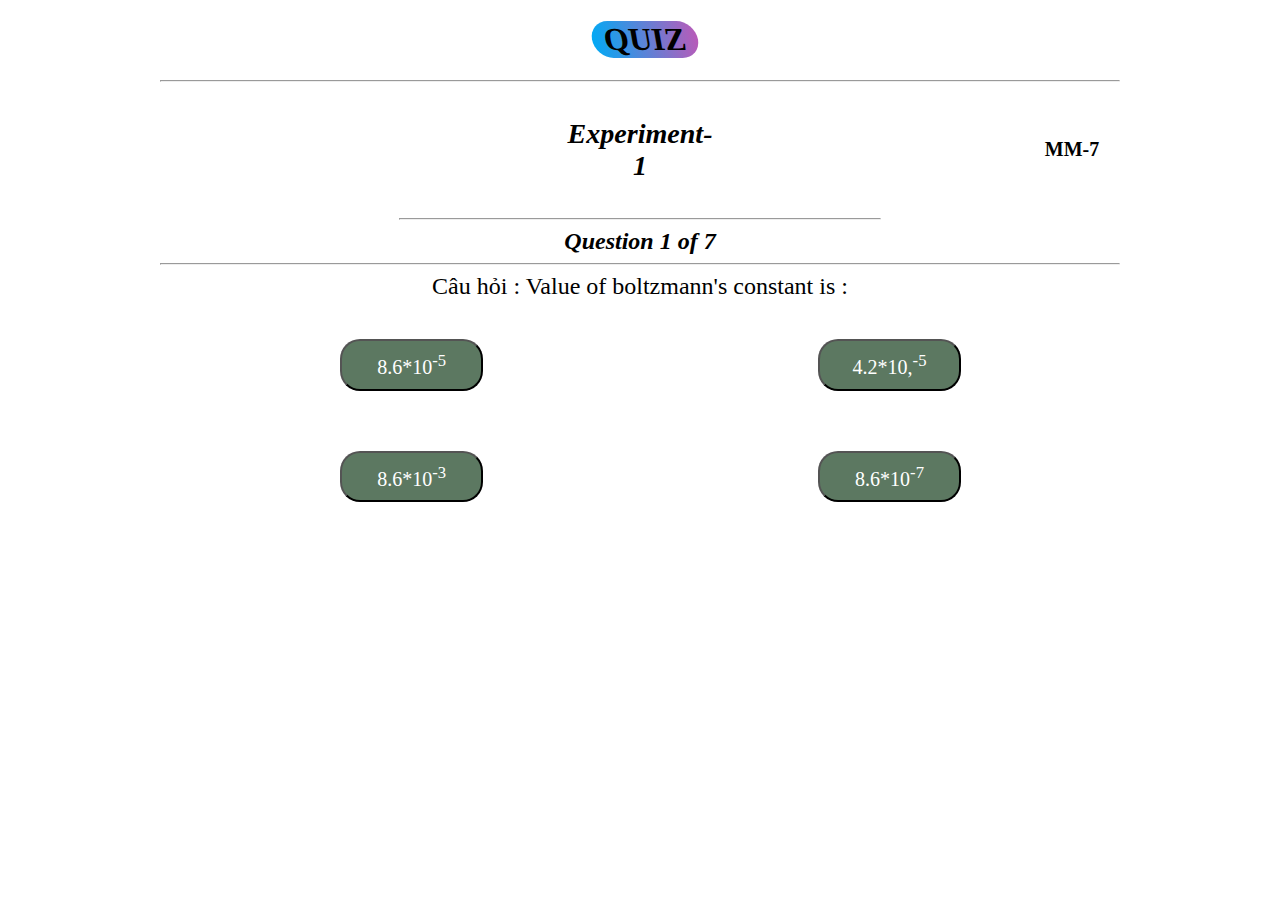
<file: exp1.html>
<!DOCTYPE html>
<html>
<head>
	<title>Experiment-1</title>
	<link rel="stylesheet" type="text/css" href="css\style.css">
	<style type="text/css">
		h6{
			font-size: 20px;
			border: 10px solid transparent;
  
  border-image: url(https://www.freeiconspng.com/uploads/decorative-border-png-image-25.png) 17% round;
		}

	</style>
</head>
<meta name="viewport" content="width=device-width, initial-scale=1.0">
<body>
	<div class="container">
	<h1 class="head " id="head">QUIZ</h1>
	<hr id="hr1" class="hr">
	<div id="exp"><h3>Experiment-1</h3></div>
	<h6>MM-7</h6>
	<hr id="hr2" class="hr">
	<h5 id="para1" class="trans"></h5>
	<hr id="hr3">
	<p id="ques"></p><br><br>
	<div id="but">
	<button id="b1" class="b" value="A"></button>
	<button id="b2" class="b" value="B"></button>
	<button id="b3" class="b" value="C"></button>
	<button id="b4" class="b" value="D"></button>
	</div>
	</div>
	<script src="js\code1.js"></script>
	
</body>
</html>
</file>
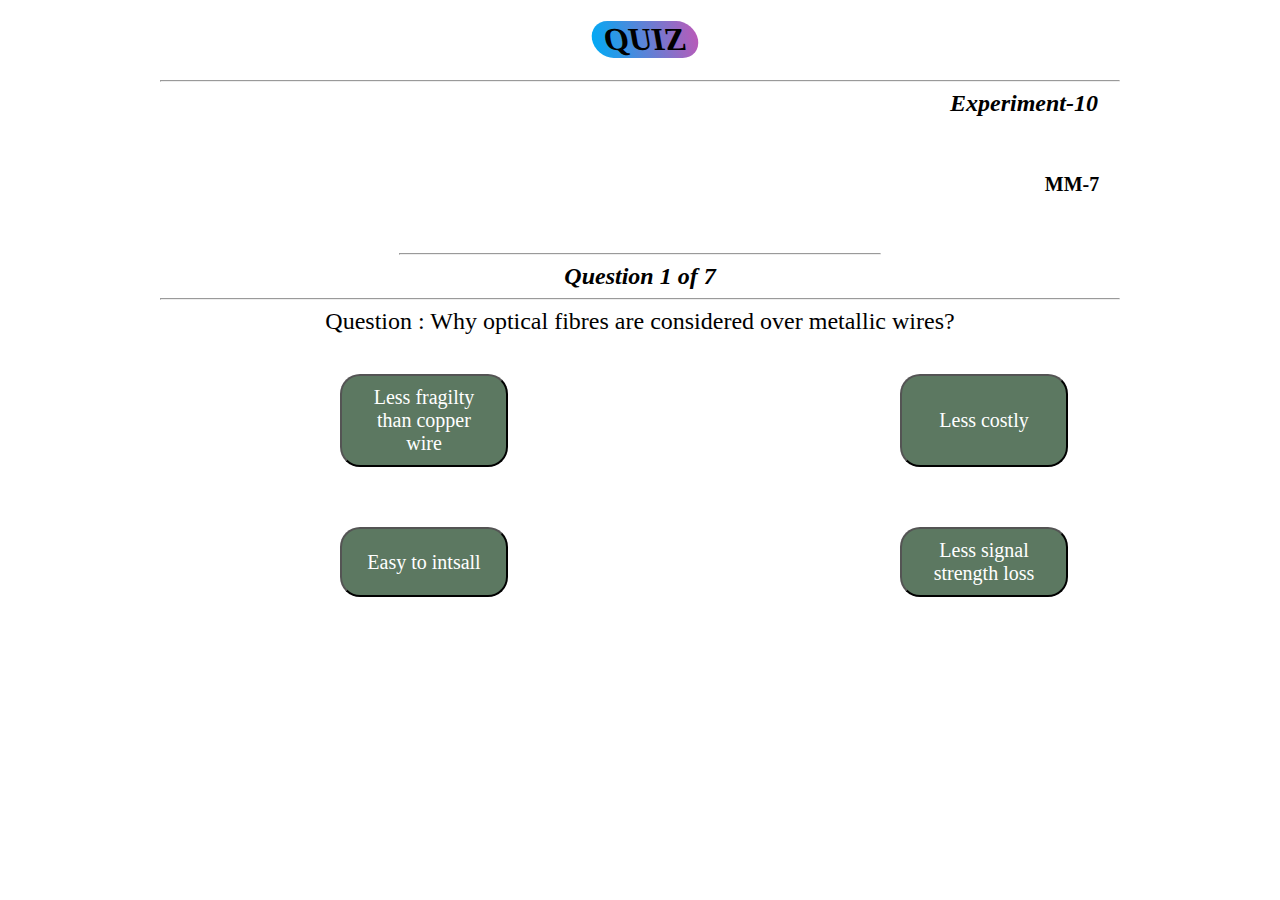
<file: exp10.html>
<!DOCTYPE html>
<html>
<head>
	<title>Experiment-10</title>
	<link rel="stylesheet" type="text/css" href="css\style.css">
	<style type="text/css">
		h6{
			font-size: 20px;
		}
	</style>
</head>
<meta name="viewport" content="width=device-width, initial-scale=1.0">
<body>
	<div class="container">
	<h1 class="head " id="head">QUIZ</h1>
	<hr id="hr1" class="hr">
	<h3 class="trans">Experiment-10</h3>
	<h6>MM-7</h6>
	<hr id="hr2" class="hr">
	<h5 id="para1" class="trans" ></h5>
	<hr id="hr3">
	<p id="ques"></p><br><br>
	<div id="but">
	<button id="b1" class="b" value="A"></button>
	<button id="b2" class="b" value="B"></button>
	<button id="b3" class="b" value="C"></button>
	<button id="b4" class="b" value="D"></button>
	</div>
	</div>
	<script src="js\code10.js"></script>
</body>
</html>
</file>
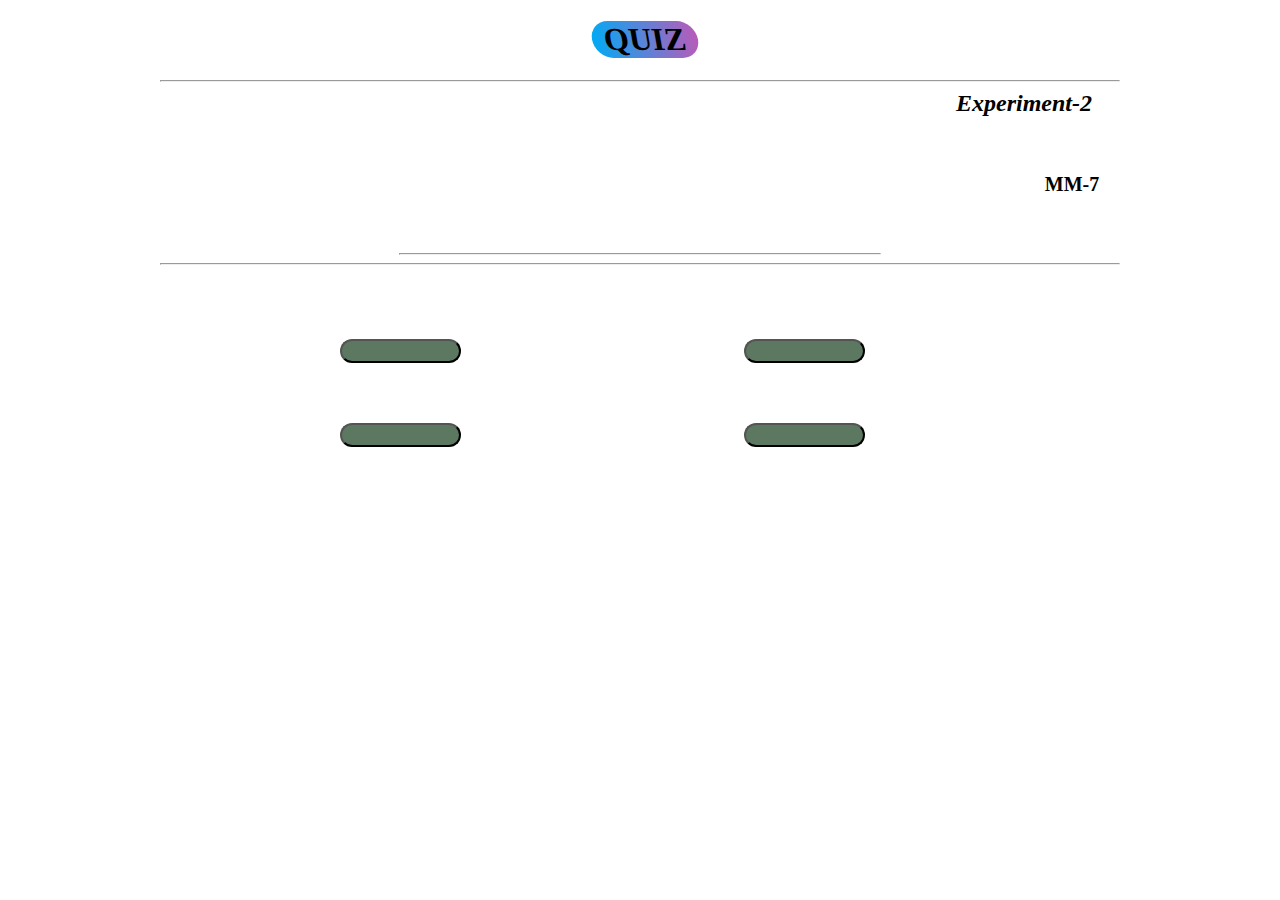
<file: exp2.html>
<!DOCTYPE html>
<html>
<head>
	<title>Experiment-2</title>
	<link rel="stylesheet" type="text/css" href="css\style.css">
	<style type="text/css">
		h6{
			font-size: 20px;
		}
	</style>
</head>
<meta name="viewport" content="width=device-width, initial-scale=1.0">
<body>
	<div class="container">
	<h1 class="head " id="head">QUIZ</h1>
	<hr id="hr1" class="hr">
	<h3 class="trans">Experiment-2</h3>
	<h6>MM-7</h6>
	<hr id="hr2" class="hr">
	<h5 id="para1" class="trans" ></h5>
	<hr id="hr3">
	<p id="ques"></p><br><br>
	<div id="but">
	<button id="b1" class="b" value="A"></button>
	<button id="b2" class="b" value="B"></button>
	<button id="b3" class="b" value="C"></button>
	<button id="b4" class="b" value="D"></button>
	</div>
	</div>
	<script src="js\code2.js"></script>
</body>
</html>
</file>
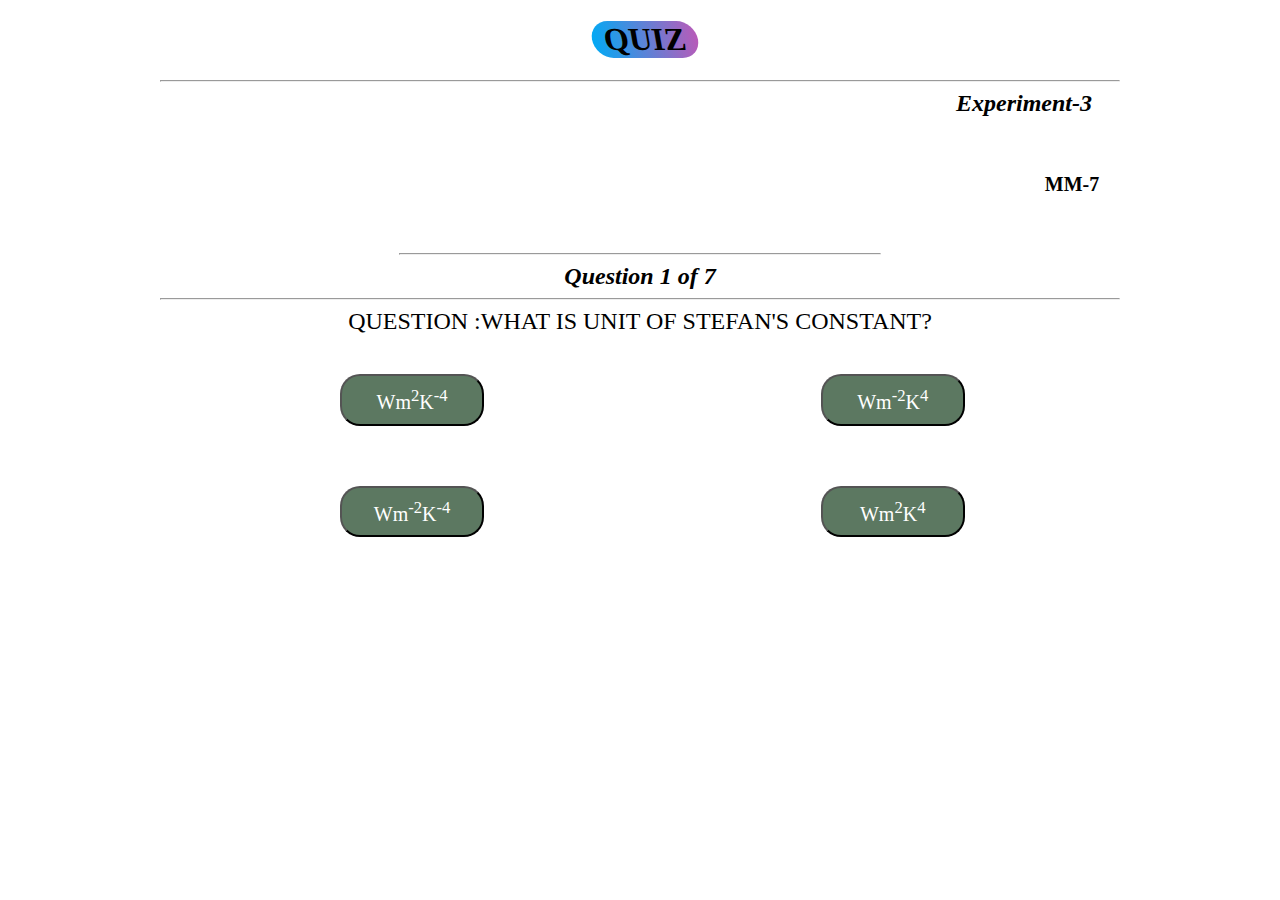
<file: exp3.html>
<!DOCTYPE html>
<html>
<head>
	<title>Experiment-3</title>
	<link rel="stylesheet" type="text/css" href="css\style.css">
	<style type="text/css">
		h6{
			font-size: 20px;
		}
	</style>
</head>
<meta name="viewport" content="width=device-width, initial-scale=1.0">
<body>
	<div class="container">
	<h1 class="head " id="head">QUIZ</h1>
	<hr id="hr1" class="hr">
	<h3 class="trans">Experiment-3</h3>
	<h6>MM-7</h6>
	<hr id="hr2" class="hr">
	<h5 id="para1" class="trans"></h5>
	<hr id="hr3">
	<p id="ques"></p><br><br>
	<div id="but">
	<button id="b1" class="b" value="A"></button>
	<button id="b2" class="b" value="B"></button>
	<button id="b3" class="b" value="C"></button>
	<button id="b4" class="b" value="D"></button>
	</div>
	</div>
	<script src="js\code3.js"></script>
</body>
</html>
</file>
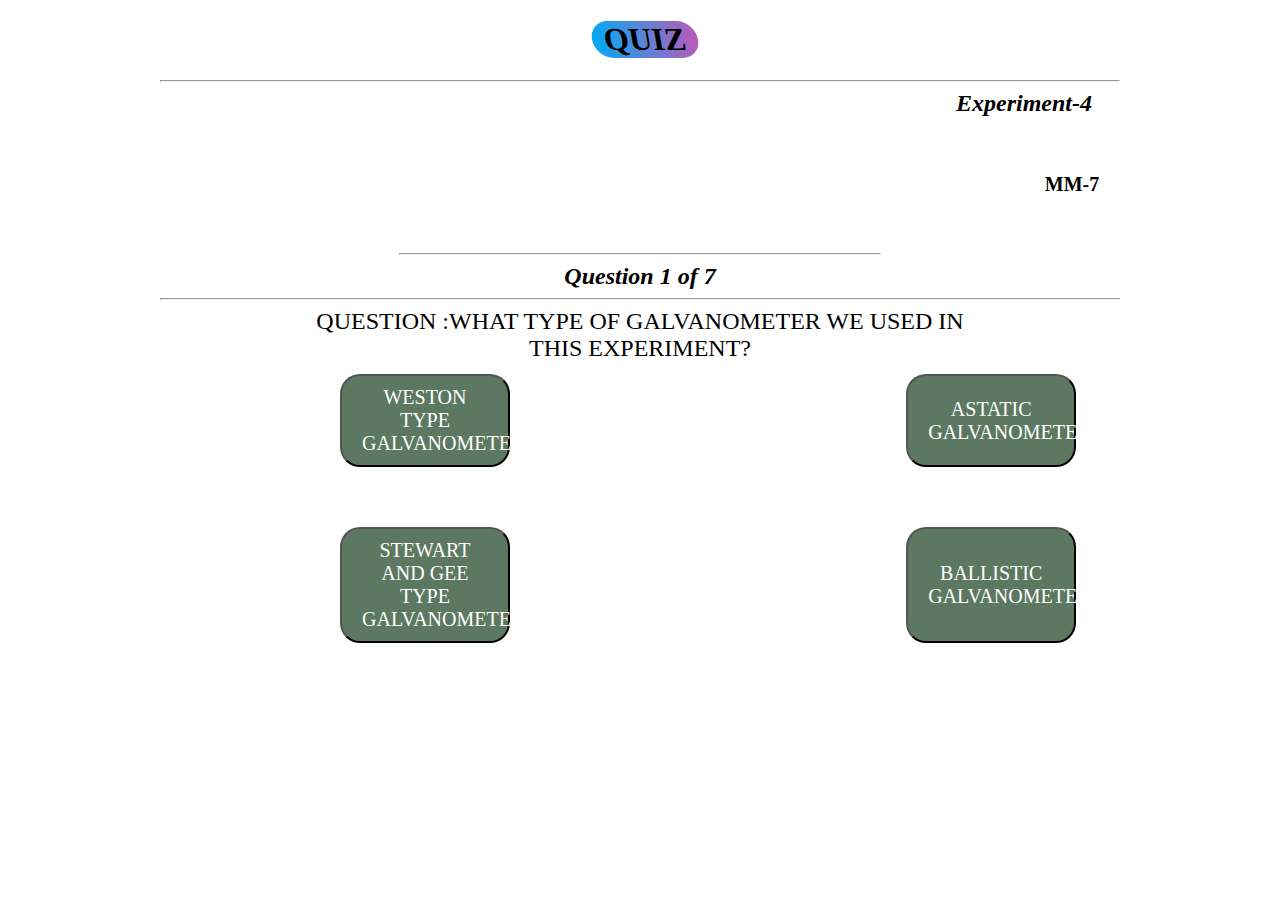
<file: exp4.html>
<!DOCTYPE html>
<html>
<head>
	<title>Experiment-4</title>
	<link rel="stylesheet" type="text/css" href="css\style.css">
	<style type="text/css">
		h6{
			font-size: 20px;
		}
	</style>
</head>
<meta name="viewport" content="width=device-width, initial-scale=1.0">
<body>
	<div class="container">
	<h1 class="head " id="head">QUIZ</h1>
	<hr id="hr1" class="hr">
	<h3 class="trans">Experiment-4</h3>
	<h6>MM-7</h6>
	<hr id="hr2" class="hr">
	<h5 id="para1" class="trans"></h5>
	<hr id="hr3">
	<p id="ques"></p><br><br>
	<div id="but">
	<button id="b1" class="b" value="A"></button>
	<button id="b2" class="b" value="B"></button>
	<button id="b3" class="b" value="C"></button>
	<button id="b4" class="b" value="D"></button>
	</div>
	</div>
	<script src="js\code4.js"></script>
</body>
</html>
</file>
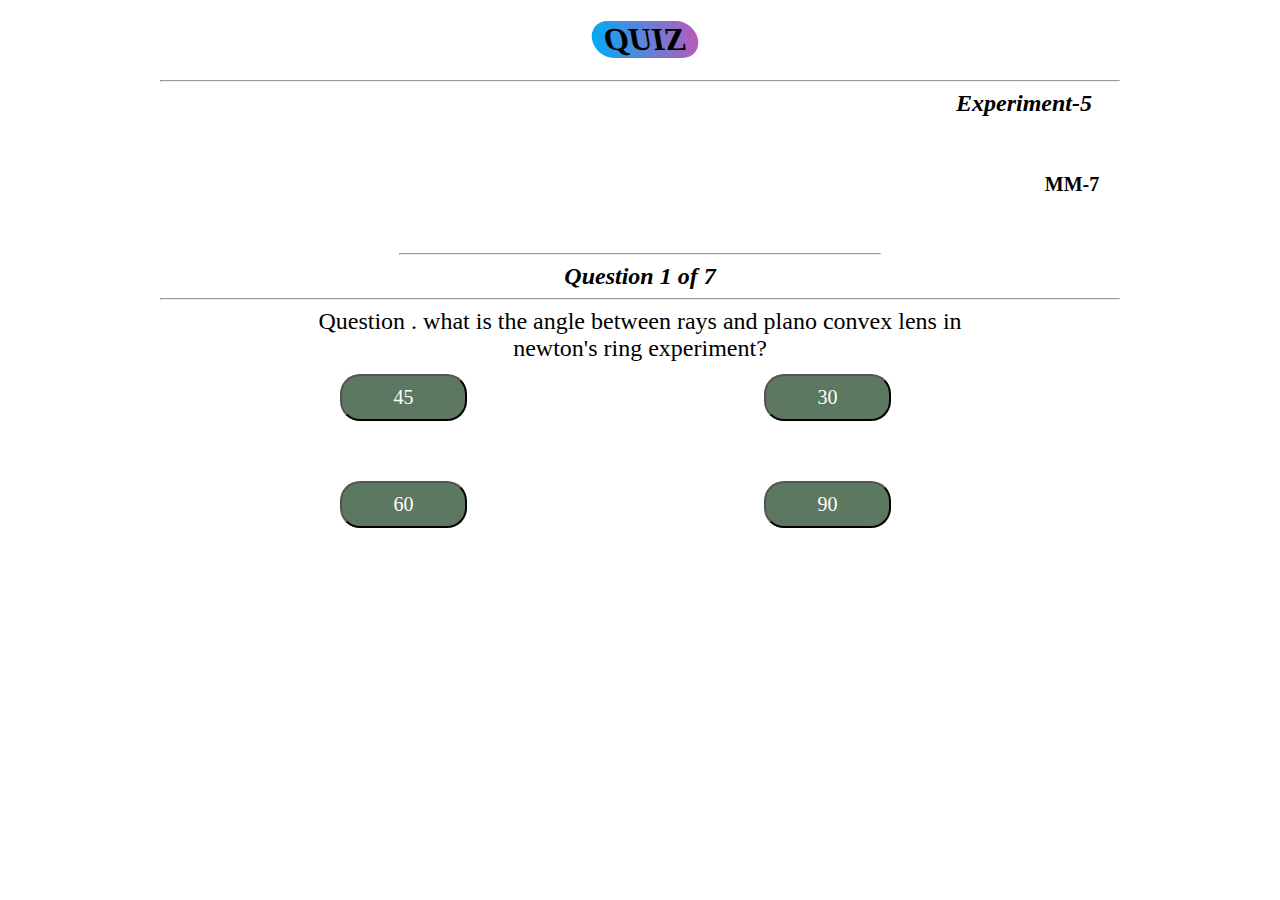
<file: exp5.html>
<!DOCTYPE html>
<html>
<head>
	<title>Experiment-5</title>
	<link rel="stylesheet" type="text/css" href="css\style.css">
	<style type="text/css">
		h6{
			font-size: 20px;
		}
	</style>
</head>
<meta name="viewport" content="width=device-width, initial-scale=1.0">
<body>
	<div class="container">
	<h1 class="head " id="head">QUIZ</h1>
	<hr id="hr1" class="hr">
	<h3 class="trans">Experiment-5</h3>
	<h6>MM-7</h6>
	<hr id="hr2" class="hr">
	<h5 id="para1" class="trans" ></h5>
	<hr id="hr3">
	<p id="ques"></p><br><br>
	<div id="but">
	<button id="b1" class="b" value="A"></button>
	<button id="b2" class="b" value="B"></button>
	<button id="b3" class="b" value="C"></button>
	<button id="b4" class="b" value="D"></button>
	</div>
	</div>
	<script src="js\code5.js"></script>
</body>
</html>
</file>
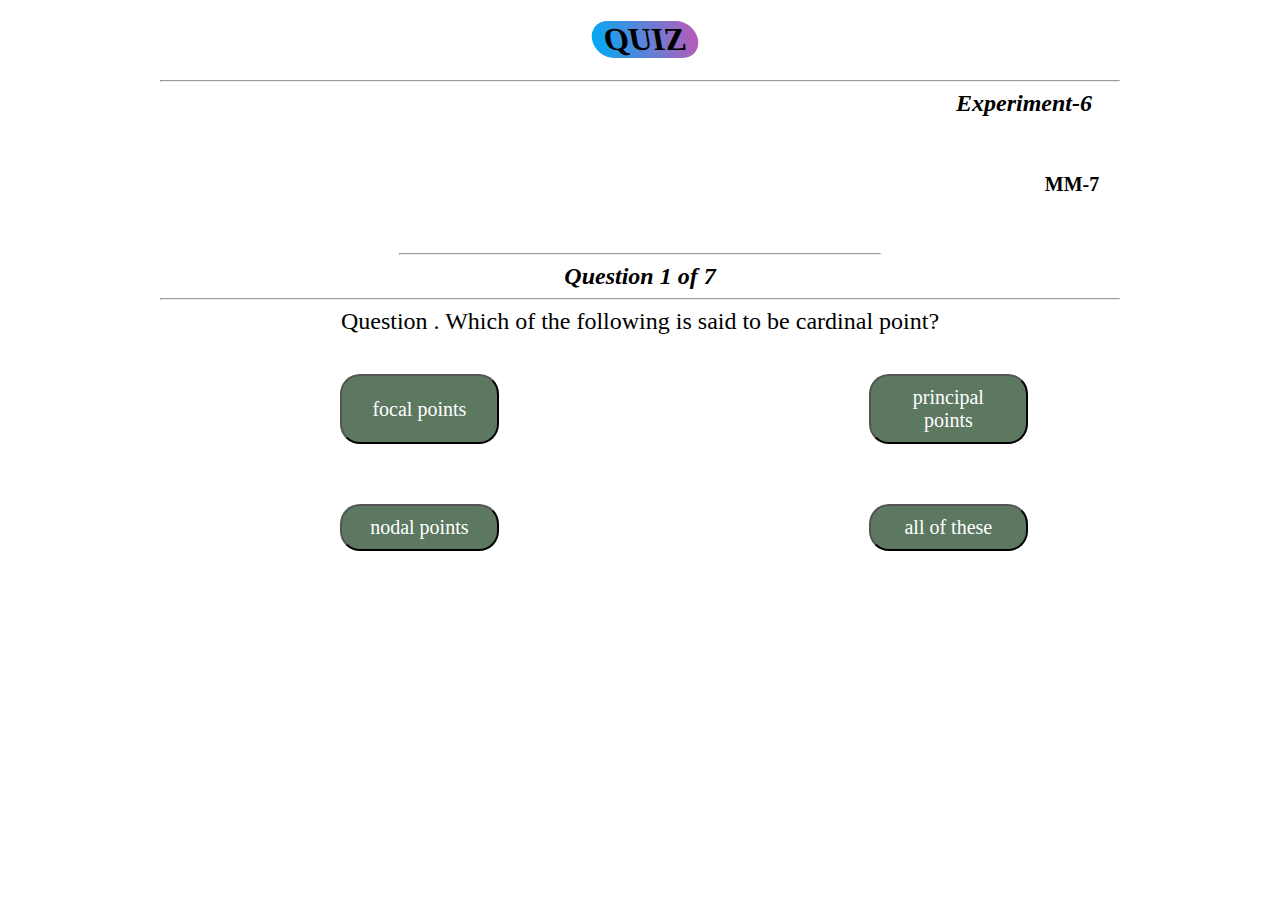
<file: exp6.html>
<!DOCTYPE html>
<html>
<head>
	<title>Experiment-6</title>
	<link rel="stylesheet" type="text/css" href="css\style.css">
	<style type="text/css">
		h6{
			font-size: 20px;
		}
	</style>
</head>
<meta name="viewport" content="width=device-width, initial-scale=1.0">
<body>
	<div class="container">
	<h1 class="head " id="head">QUIZ</h1>
	<hr id="hr1" class="hr">
	<h3 class="trans">Experiment-6</h3>
	<h6>MM-7</h6>
	<hr id="hr2" class="hr">
	<h5 id="para1" class="trans"></h5>
	<hr id="hr3">
	<p id="ques"></p><br><br>
	<div id="but">
	<button id="b1" class="b" value="A"></button>
	<button id="b2" class="b" value="B"></button>
	<button id="b3" class="b" value="C"></button>
	<button id="b4" class="b" value="D"></button>
	</div>
	</div>
	<script src="js\code6.js"></script>
</body>
</html>
</file>
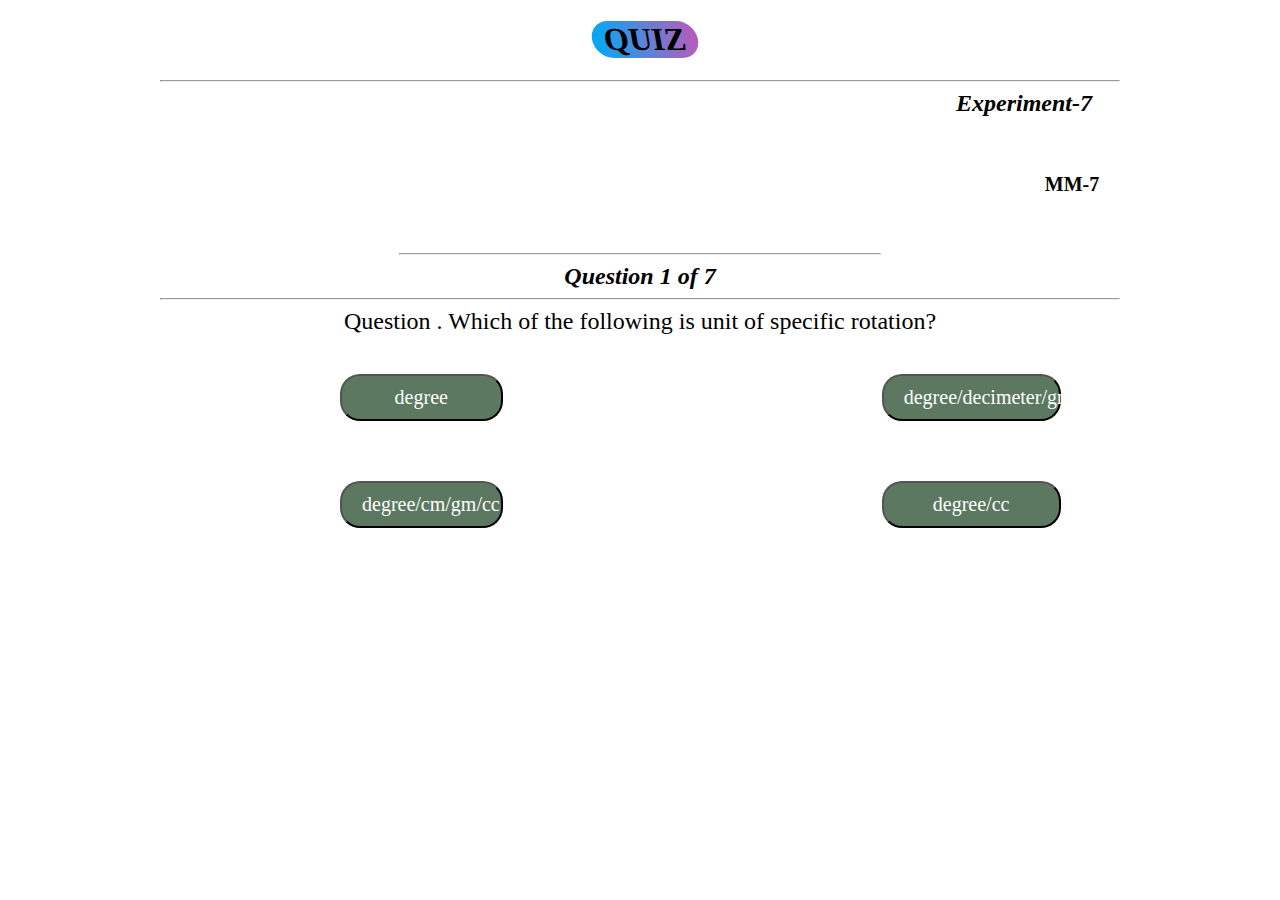
<file: exp7.html>
<!DOCTYPE html>
<html>
<head>
	<title>Experiment-7</title>
	<link rel="stylesheet" type="text/css" href="css\style.css">
	<style type="text/css">
		h6{
			font-size: 20px;
		}
	</style>
</head>
<meta name="viewport" content="width=device-width, initial-scale=1.0">
<body>
	<div class="container">
	<h1 class="head " id="head">QUIZ</h1>
	<hr id="hr1" class="hr">
	<h3 class="trans">Experiment-7</h3>
	<h6>MM-7</h6>
	<hr id="hr2" class="hr">
	<h5 id="para1" class="trans"></h5>
	<hr id="hr3">
	<p id="ques"></p><br><br>
	<div id="but">
	<button id="b1" class="b" value="A"></button>
	<button id="b2" class="b" value="B"></button>
	<button id="b3" class="b" value="C"></button>
	<button id="b4" class="b" value="D"></button>
	</div>
	</div>
	<script src="js\code7.js"></script>
</body>
</html>
</file>
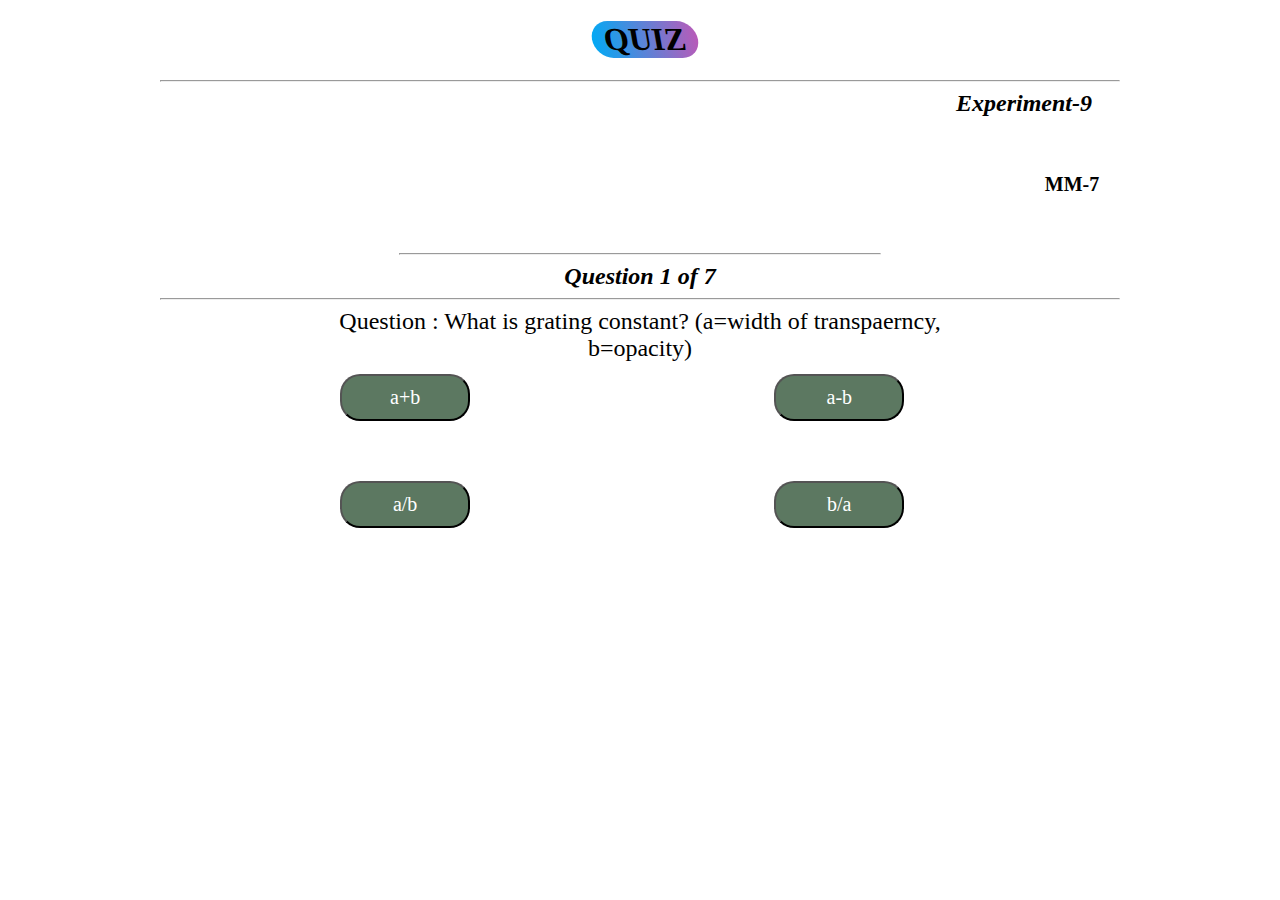
<file: exp9.html>
<!DOCTYPE html>
<html>
<head>
	<title>Experiment-9</title>
	<link rel="stylesheet" type="text/css" href="css\style.css">
	<style type="text/css">
		h6{
			font-size: 20px;
		}
	</style>
</head>
<meta name="viewport" content="width=device-width, initial-scale=1.0">
<body>
	<div class="container">
	<h1 class="head " id="head">QUIZ</h1>
	<hr id="hr1" class="hr">
	<h3 class="trans">Experiment-9</h3>
	<h6>MM-7</h6>
	<hr id="hr2" class="hr">
	<h5 id="para1" class="trans"></h5>
	<hr id="hr3">
	<p id="ques"></p><br><br>
	<div id="but">
	<button id="b1" class="b" value="A"></button>
	<button id="b2" class="b" value="B"></button>
	<button id="b3" class="b" value="C"></button>
	<button id="b4" class="b" value="D"></button>
	</div>
	</div>
	<script src="js\code9.js"></script>
</body>
</html>
</file>
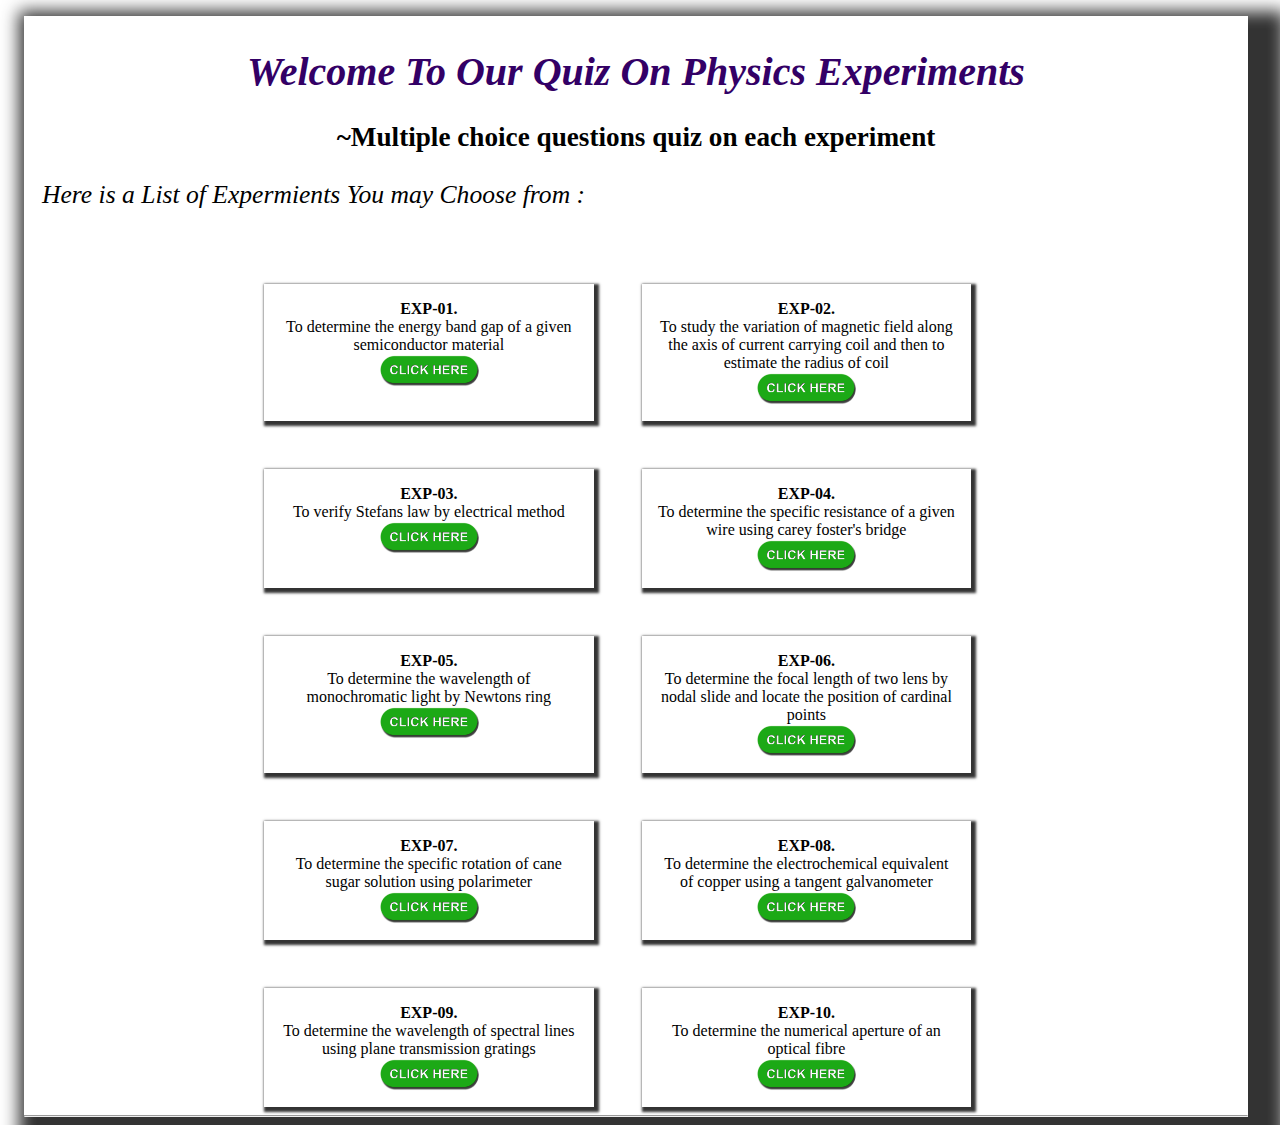
<file: front.html>
<html>
<head>
<link rel="stylesheet" type="text/css" href="css/frontcss.css">
</head>
<body class="b1">
<h1 class="he">Welcome To Our Quiz On Physics Experiments</h2>
	<P class="p1">~Multiple choice questions quiz on each experiment</P>
	<p class="p2"> Here is a List of Expermients You may Choose from :</p>
	<div class="gh">
		<div class="m2"><strong>EXP-01.</strong><br>To determine the energy band gap of a given semiconductor material<br>
			<a href="exp1.html" target="blank"><img src="media/images.png" id="img" alt="CLICK HERE"></a>
		</div>
	<div class="m2"><strong>EXP-02.</strong><br>To study the variation of magnetic field along the axis of current carrying coil and then to estimate the radius of coil<br>
	<a href="exp2.html" target="blank"><img src="media/images.png" id="img"></div></a>
		<div class="m2"><strong>EXP-03.</strong><br>To verify Stefans law by electrical method<br>
	<a href="exp3.html" target="blank"><img src="media/images.png" id="img" alt="CLICK HERE"></a>

		</div>
		
	
		<div class="m2"><strong>EXP-04.</strong><br>To determine the specific resistance of a given wire using carey foster's bridge<br>
			<a href="exp4.html" target="blank"><img src="media/images.png" id="img" alt="CLICK HERE"></a>
		</div>

		<div class="m2"><strong>EXP-05.</strong><br>To determine the wavelength of monochromatic light by Newtons ring<br>
		<a href="exp5.html" target="blank"><img src="media/images.png" id="img" alt="CLICK HERE"></a>
		</div>

		<div class="m2"><strong>EXP-06.</strong><br>To determine the focal length of two lens by nodal slide and locate the position of cardinal points<br>
		<a href="exp6.html" target="blank"><img src="media/images.png" id="img" alt="CLICK HERE"></a>
		</div>
		
		<div class="m2"><strong>EXP-07.</strong><br>To determine the specific rotation of cane sugar solution using polarimeter<br>
			<a href="exp7.html" target="blank"><img src="media/images.png" id="img" alt="CLICK HERE"></a>
		</div>

		<div class="m2"><strong>EXP-08.</strong><br>To determine the electrochemical equivalent of copper using a tangent galvanometer<br>
		<a href="exp8.html" target="blank"><img src="media/images.png" id="img" alt="CLICK HERE"></a>
		 </div>
		
		<div class="m2"><strong>EXP-09.</strong><br>To determine the wavelength of spectral lines using plane transmission gratings<br>
		<a href="exp9.html" target="blank"><img src="media/images.png" id="img" alt="CLICK HERE"></a>
		</div>

	    <div class="m2"><strong>EXP-10.</strong><br>To determine the numerical aperture of an optical fibre<br>
	    	<a href="exp10.html" target="blank"><img src="media/images.png" id="img" alt="CLICK HERE"></a>
		</div>
	</div>
	<hr>

</body>
</html>
</file>
<file: css/frontcss.css>
.b1{
box-shadow: 1em 1em 1em 1.3em #333333;
margin-right: 2em;
  margin-left: 1.5em;
  margin-top: 1em;
  background-image: url(https://cdn.pixabay.com/photo/2014/12/15/15/36/cloth-569222__340.jpg);


}
body{
	background-image: url(https://cdn.pixabay.com/photo/2014/12/15/15/36/cloth-569222__340.jpg);
}
.he{
	text-align: center;
	padding-top: 0.8em;
	font-size: 2.5em;
	color: #330066;
	font-weight: bold;
	font-style: italic;

}
.p1{
	text-align: center;
	font-weight: bold;
	font-size: 1.7em;
}
.p2{
	font-size: 1.6em;
	padding-left: 0.7em;
	font-style: italic;
}
.gh{
	display: grid;
	grid-template-columns: 40% 40%;
	grid-gap: 3em;
	padding-left: 15em;
	padding-right: 10em;
	padding-top: 3em;

}
.gh div{
	box-shadow: 2.5px 2.5px 2.5px 2.5px #333333;
	text-align: center;
	padding-top: 1em;
	padding-right: 1em;
	padding-left: 1em;
	padding-bottom: 1em;


}





#img{
	width: 100px;
	border-radius: 20px;
}


.pp{
	color: black;
	background-color: #333333;
}

@media screen and (max-width:959px) {
  
 .b1{
 	position: absolute;
 }
  .gh{
  	display: grid;
		grid-template-columns: 1fr;
		justify-content:center;
		position: relative;
		left: -20%;
  }
  .gh div{
  	width: 150%;
  }

}
@media screen and (max-width:320px) {
  body{
  background-size: 	100%;
  
  }
  .gh{
  	display: grid;
		grid-template-columns: 1fr;
		justify-content:center;
		position: absolute;
		margin: 0px;
  }
  .gh div{
  	width: 50%;
  }

}
</file>
